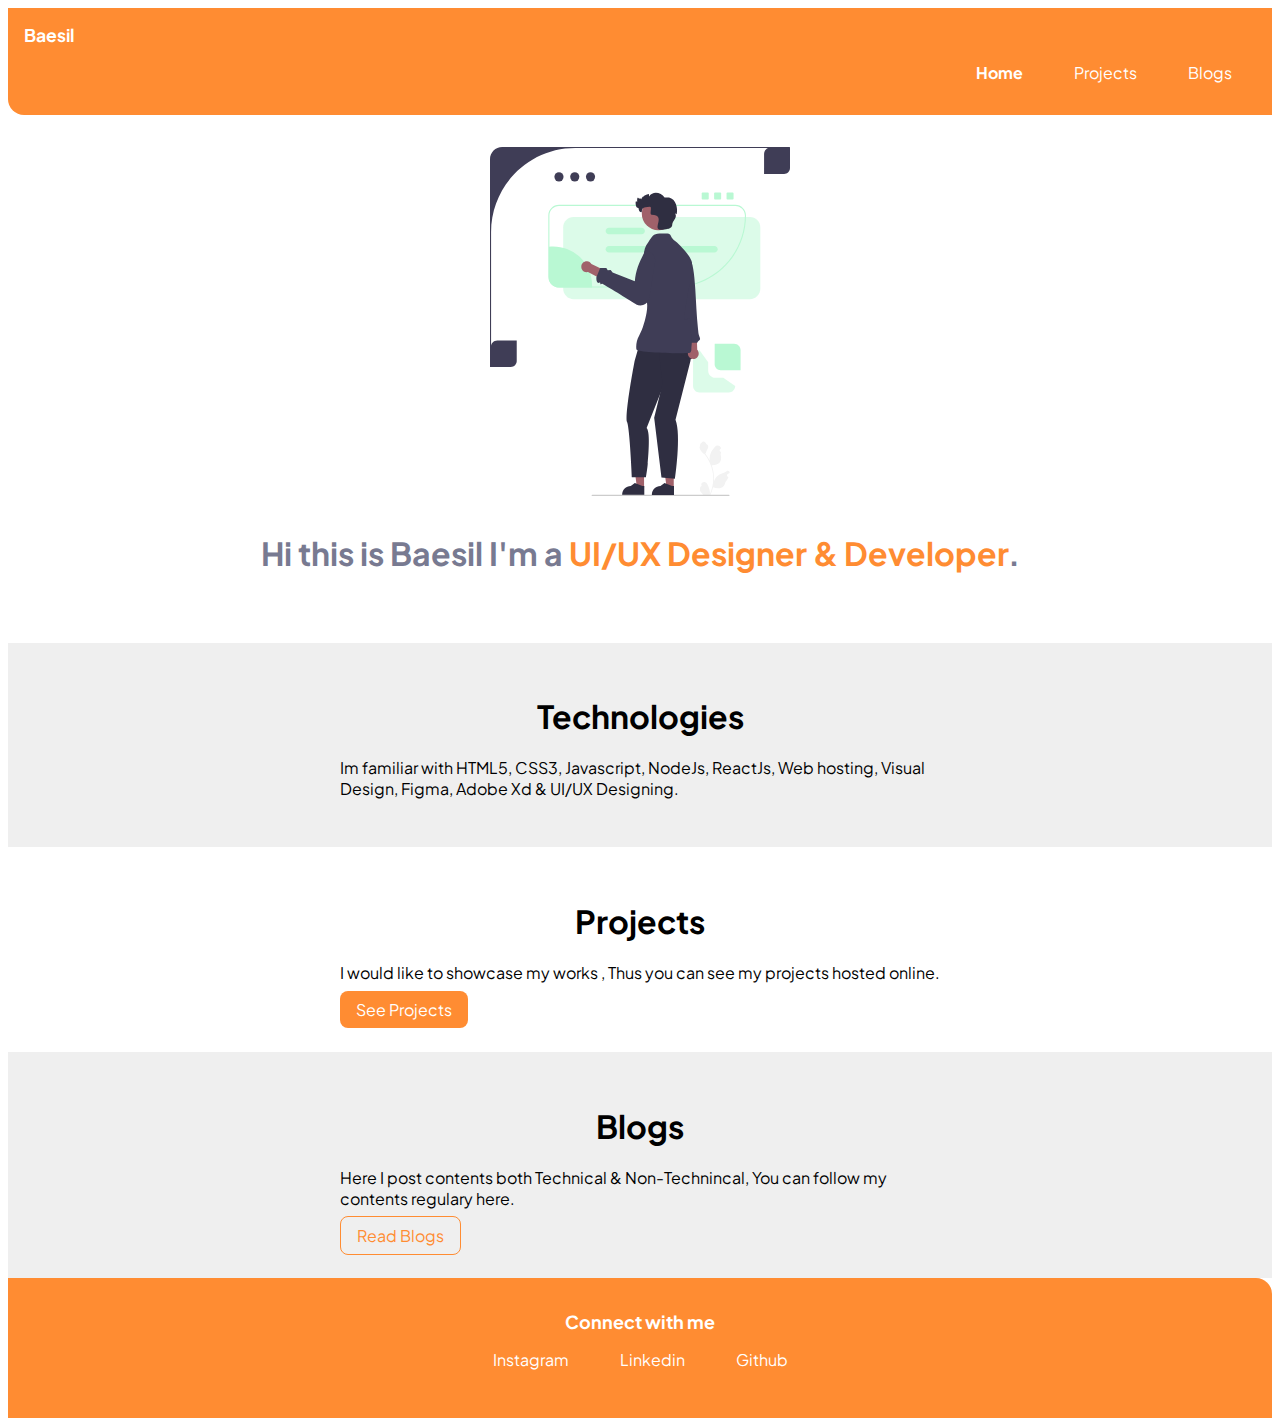
<file: index.html>
<!DOCTYPE html>
<html lang="en">
<head>
    <meta charset="UTF-8">
    <meta http-equiv="X-UA-Compatible" content="IE=edge">
    <meta name="viewport" content="width=device-width, initial-scale=1.0">
    <title>Home | Baesil</title>
    <link href="styles.css" rel="stylesheet" />
</head>
<body>
    <nav class="navigation container">

        <div class="nav-brand">Baesil</div>
        <ul class="list-non-bullet navpills">
            <li class="list-item-inline">
                <a class="link link-active" href="/">Home</a>
                
            </li>
            <li class="list-item-inline">
                <a class="link" href="/projects.html">Projects</a>
            </li>
            <li class="list-item-inline">
                <a class="link" href="/blogs.html">Blogs</a>
            </li>

        </ul>
    
    </nav>   

    <header class="hero">
        <img class="hero-image" src="images/hero.svg"/>
        <h1 class="hero-heading">Hi this is Baesil I'm a <span class="heading-inverted">UI/UX Designer & Developer</span>.</h1>
    </header>

    <section class="section ow">
        <div class="container-center">
            <h1>Technologies</h1>
            <p>Im familiar with HTML5, CSS3, Javascript, NodeJs, ReactJs, Web hosting, Visual Design, Figma, Adobe Xd & UI/UX Designing.</p>
        </div>    
    </section>

    <section class="section ">
        <div class="container-center">
            <h1>Projects</h1>
            <p>I would like to showcase my works , Thus you can see my projects hosted online. </p>
            <a class= "link primary-link" href="/projects.html">See Projects</a>
        </div>    
    </section>

    <section class="section ow">
        <div class="container-center">
            <h1>Blogs</h1>
            <p>Here I post contents both Technical & Non-Technincal, You can follow my contents regulary here. </p>
            <a class="link secondary-link" href="/blogs.html">Read Blogs</a>
        </div>    
    </section>

    <footer class="footer container">
        <div class="footer-header">Connect with me </div>
        <ul class="social-links list-non-bullet">
            <li class=" list-item-inline"> <a class="link" href="https://www.instagram.com/baeesill/">Instagram</a></li>
            <li class=" list-item-inline"> <a class="link" href="https://www.linkedin.com/in/baesil-showcath-713444154/">Linkedin</a></li>
            <li class=" list-item-inline"> <a class="link" href="https://github.com/wandereskimo">Github</a></li>
        </ul>   
    </footer>




    







</body>
</html>
</file>
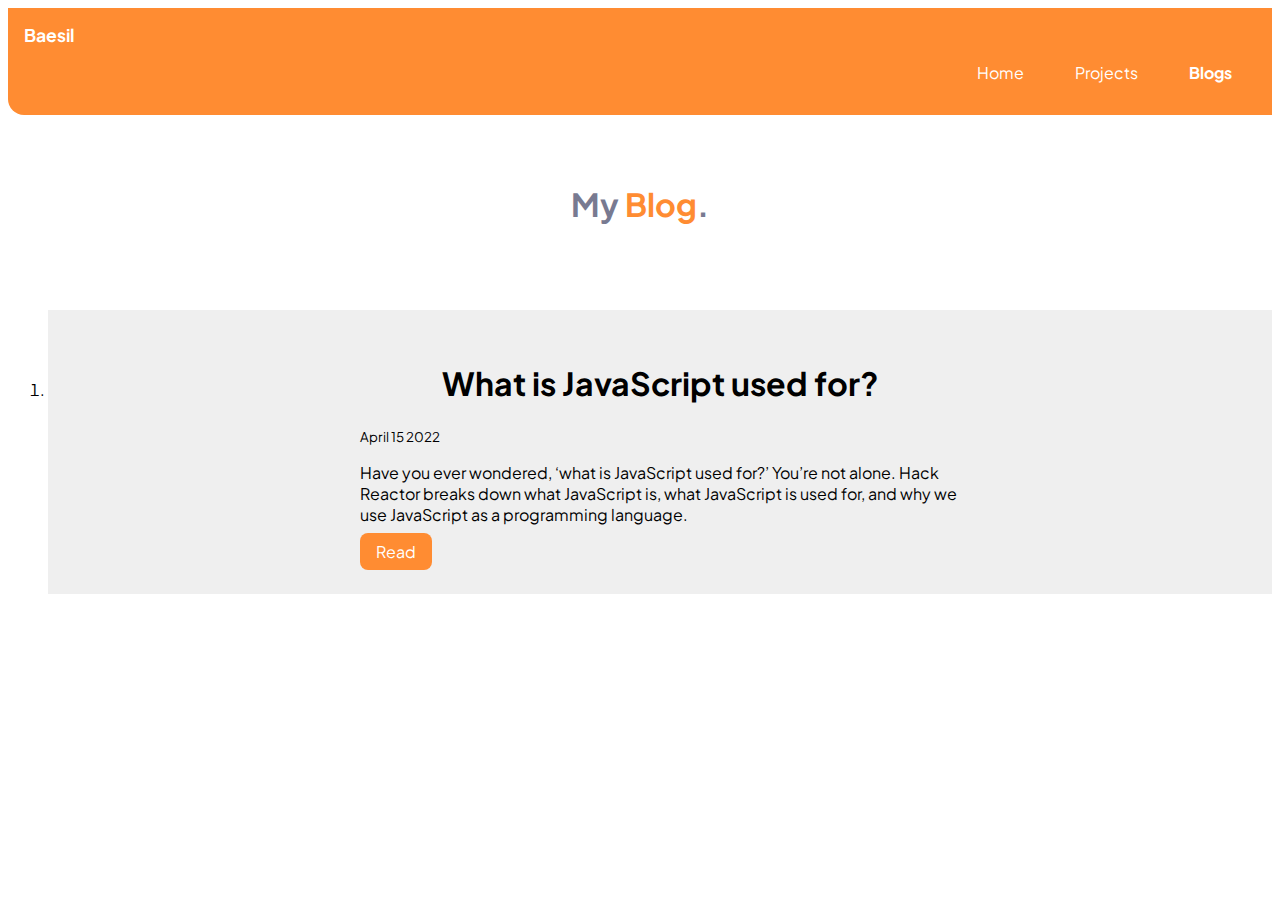
<file: blogs.html>
<!DOCTYPE html>
<html lang="en">
<head>
    <meta charset="UTF-8">
    <meta http-equiv="X-UA-Compatible" content="IE=edge">
    <meta name="viewport" content="width=device-width, initial-scale=1.0">
    <title>Blogs | Baesil</title>
    <link href="styles.css" rel="stylesheet" />
</head>
<body>
    <nav class="navigation container">

        <div class="nav-brand">Baesil</div>
        <ul class="list-non-bullet navpills">
            <li class="list-item-inline">
                <a class="link " href="/index.html">Home</a>
                
            </li>
            <li class="list-item-inline">
                <a class="link" href="/projects.html">Projects</a>
            </li>
            <li class="list-item-inline">
                <a class="link link-active" href="/">Blogs</a>
            </li>

        </ul>
    
    </nav>   

    <header class="hero">
        
        <h1 class="hero-heading">My <span class="heading-inverted">Blog</span>.</h1>
    </header>

    <ol reversed>
        <li>
            <section class="section ow">
                <div class="container-center">
                    <h1> What is JavaScript used for? </h1>
                    <small>April 15 2022</small>
                    <p>Have you ever wondered, ‘what is JavaScript used for?’ You’re not alone. Hack Reactor breaks down what JavaScript is, what JavaScript is used for, and why we use JavaScript as a programming language.</p>
                
                    <a class= "link primary-link " href="blogs/blog-1.html">Read</a>
                    
                </div>
            </section>                   
        </li>
    </ol>

</body>
</html>
</file>
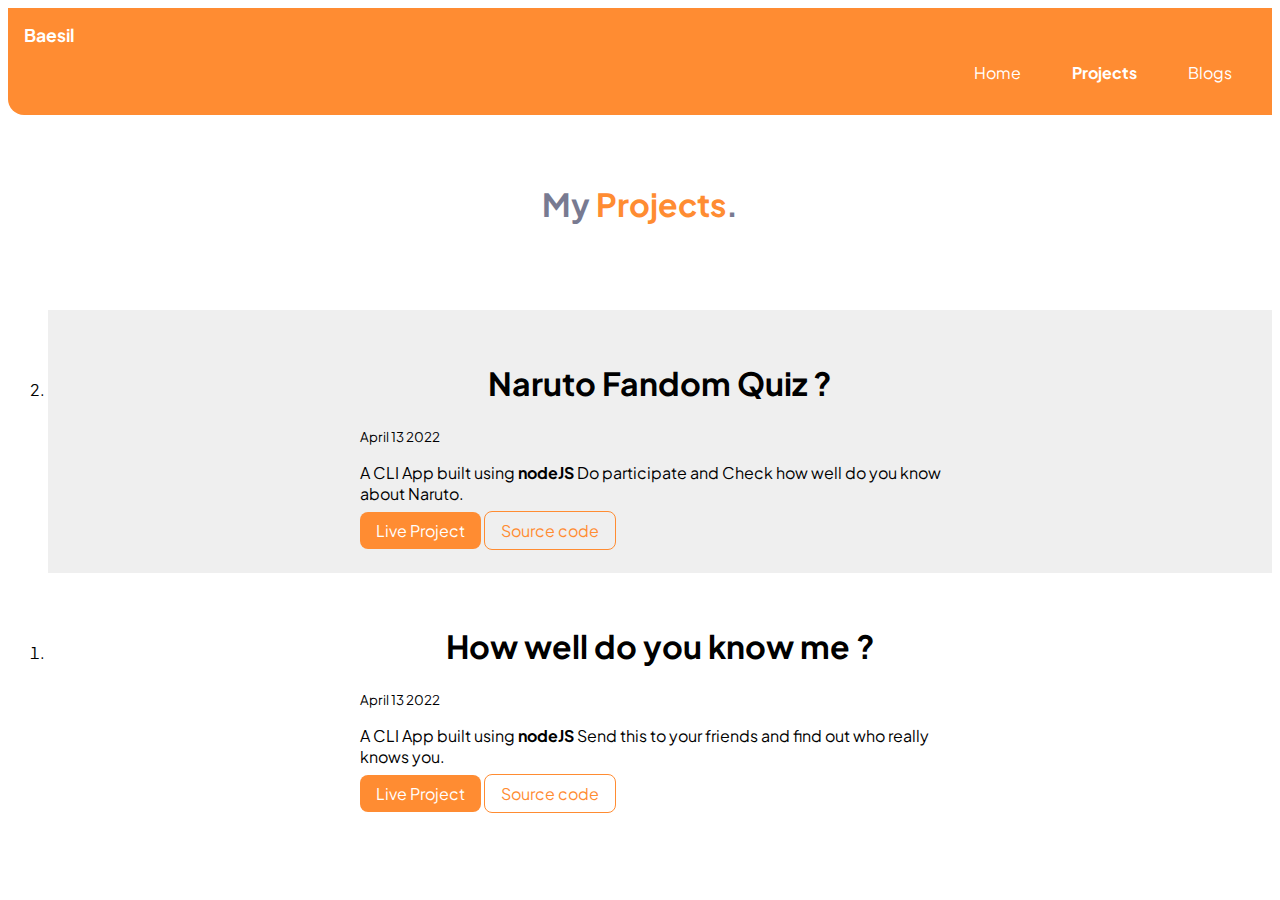
<file: projects.html>
<!DOCTYPE html>
<html lang="en">
<head>
    <meta charset="UTF-8">
    <meta http-equiv="X-UA-Compatible" content="IE=edge">
    <meta name="viewport" content="width=device-width, initial-scale=1.0">
    <title>Projects | Baesil</title>
    <link href="styles.css" rel="stylesheet" />
</head>
<body>
    <nav class="navigation container">

        <div class="nav-brand">Baesil</div>
        <ul class="list-non-bullet navpills">
            <li class="list-item-inline">
                <a class="link" href="/index.html">Home</a>
                
            </li>
            <li class="list-item-inline">
                <a class="link link-active" href="/">Projects</a>
            </li>
            <li class="list-item-inline">
                <a class="link" href="/blogs.html">Blogs</a>
            </li>

        </ul>
    
    </nav>   
    <header class="hero">
        
        <h1 class="hero-heading">My <span class="heading-inverted">Projects</span>.</h1>
    </header>

    <ol reversed>
        <li>
            <section class="section ow">
                <div class="container-center">
                    <h1>Naruto Fandom Quiz ?</h1>
                    <small>April 13 2022</small>
                    <p>A CLI App built using <strong>nodeJS</strong> Do participate and Check how well do you know about Naruto.</p>
                
                    <a class= "link primary-link " href="https://replit.com/@baesil/NarutoQuiz?v=1">Live Project</a>
                    <a class="link secondary-link " href="https://github.com/wandereskimo/Naruto_Quiz">Source code</a>
                </div>
            </section>                   
        </li>


        <li>
            <section class="section ">
                <div class="container-center">
                    <h1>How well do you know me ?</h1>
                    <small>April 13 2022</small>
                    <p>A CLI App built using <strong>nodeJS</strong> Send this to your friends and find out who really knows you.</p>
                
                    <a class= "link primary-link " href="https://replit.com/@baesil/Do-you-know-me?v=1">Live Project</a>
                    <a class="link secondary-link " href="https://github.com/wandereskimo/Do-you-know-me-quiz">Source code</a>
                </div>
            </section>         
        </li>  
    </ol>




</body>
</html>
</file>
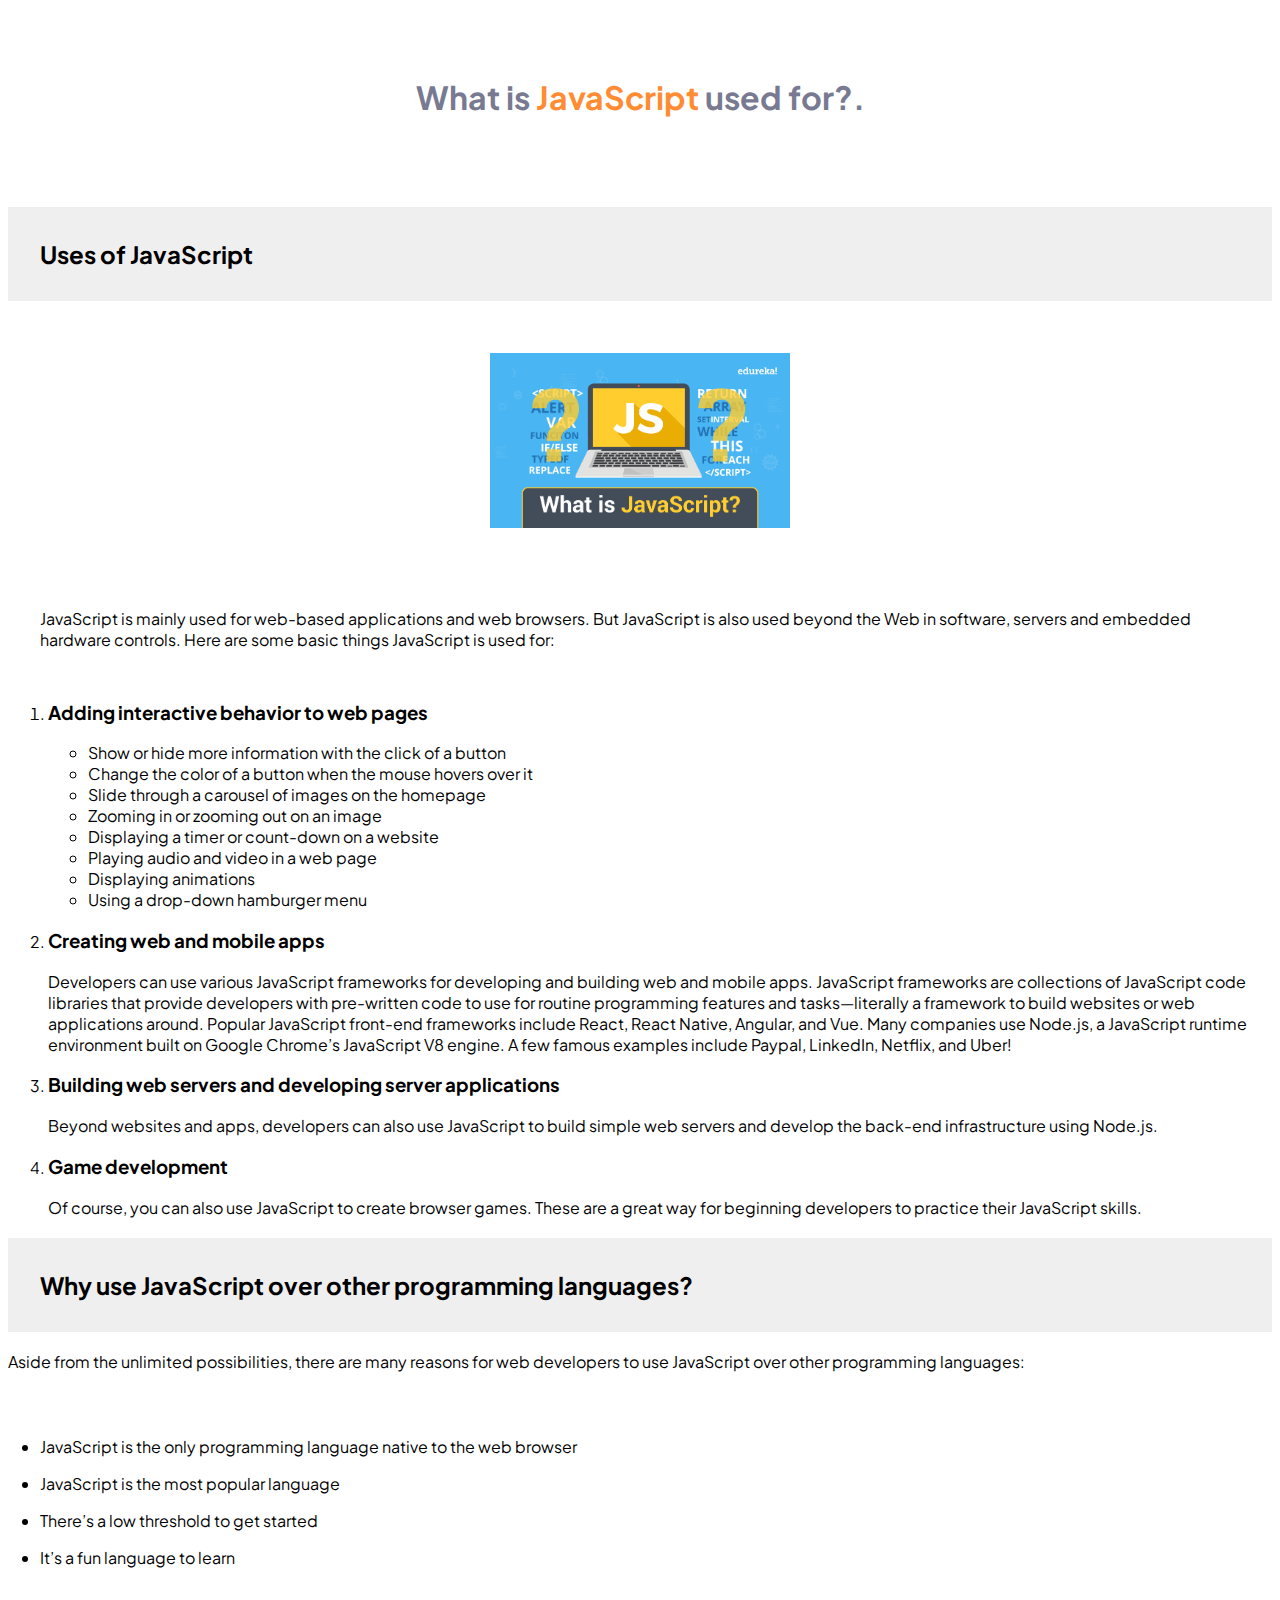
<file: blogs/blog-1.html>
<!DOCTYPE html>
<html lang="en">
<head>
    <meta charset="UTF-8">
    <meta http-equiv="X-UA-Compatible" content="IE=edge">
    <meta name="viewport" content="width=device-width, initial-scale=1.0">
    <title>Document</title>
    <link href="/styles.css" rel="stylesheet" />
</head>
<body>
    <header class="hero">
        
        <h1 class="hero-heading"> What is <span class="heading-inverted">JavaScript</span> used for?.</h1>
    </header>
    <div>
        <h2 class="section h1 ow">Uses of JavaScript</h2>
        <header class="hero">
            <img class="hero-image" src="/images/js.png"/>
        </header>
        <p class="section ">
            JavaScript is mainly used for web-based applications and web browsers. But JavaScript is also used beyond the Web in software, servers and embedded hardware controls. Here are some basic things JavaScript is used for:
        </p>
        <ol >
            <li>
                <h3>Adding interactive behavior to web pages</h2>
                <p>
                    <ul>
                        <li>Show or hide more information with the click of a button</li>
                        <li>Change the color of a button when the mouse hovers over it</li>
                        <li>Slide through a carousel of images on the homepage</li>
                        <li>Zooming in or zooming out on an image</li>
                        <li>Displaying a timer or count-down on a website</li>
                        <li>Playing audio and video in a web page</li> 
                        <li>Displaying animations</li>                        
                        <li>Using a drop-down hamburger menu</li>
                    </ul>
                </p>
            </li>
            <li><h3>Creating web and mobile apps</h3>
            <p>
                Developers can use various JavaScript frameworks for developing and building web and mobile apps. JavaScript frameworks are collections of JavaScript code libraries that provide developers with pre-written code to use for routine programming features and tasks—literally a framework to build websites or web applications around.
                Popular JavaScript front-end frameworks include React, React Native, Angular, and Vue. Many companies use Node.js, a JavaScript runtime environment built on Google Chrome’s JavaScript V8 engine. A few famous examples include Paypal, LinkedIn, Netflix, and Uber!
            </p>
            </li>
            <li>
                <h3>Building web servers and developing server applications</h3>
                <p>Beyond websites and apps, developers can also use JavaScript to build simple web servers and develop the back-end infrastructure using Node.js. </p>
            </li>
            <li>
                <h3>Game development</h3>
                <p>Of course, you can also use JavaScript to create browser games. These are a great way for beginning developers to practice their JavaScript skills.</p>
            </li>
            
        </ol>
        <h2 class="section h1 ow">Why use JavaScript over other programming languages?</h2>
        <p>Aside from the unlimited possibilities, there are many reasons for web developers to use JavaScript over other programming languages:</p>
        <ul class="section">
            <li>
                <p>
            JavaScript is the only programming language native to the web browser</p></li>

            <li><p>JavaScript is the most popular language</p></li>
        
            <li><p>There’s a low threshold to get started</p></li>
        
            <li><p>It’s a fun language to learn</p></li>
        </ul>

        <footer class="footer-container">

        </footer>    


    </div>



</body>
</html>
</file>
<file: styles.css>
@import url('https://fonts.googleapis.com/css2?family=Plus+Jakarta+Sans&display=swap');

:root {
    --primary-color : #FF8C32;
    --dark-grey-color : #787A91;
    --off-white-color:#EFEFEF;
}

body {
    font-family: 'Plus Jakarta Sans', sans-serif;
}

hr{
    margin:2rem 0;
}

.container {
    padding-left: 1rem;
    padding-right:1rem;
}

.container-center{
    max-width: 600px;
    margin : auto;
}

.link {
    text-decoration: none;
    padding: 0.5rem 1rem;
}

.primary-link {
    background-color:var(--primary-color);
    border-radius: 0.5rem;
    color: white;
}

.secondary-link {

    color:var(--primary-color);
    border-radius: 0.5rem;
    border: 1px solid var(--primary-color);

}

.list-non-bullet{
    list-style: none;
}

.list-item-inline {
    display: inline;
    padding: 0 0.5rem;
}

.navigation {
    background-color: var(--primary-color);
    color: white;
    padding: 1rem;
    border-bottom-left-radius: 1rem;
    
}

.navigation .nav-brand {
    font-weight: bold ;
    font-size: 1.1rem ;
}

.navigation .navpills {
    text-align: right;
}

.navigation .link {
    color: white;
}

.navigation .link-active {
    font-weight: bold;
}

.hero {
    padding: 2rem;
}

.hero .hero-image{

    max-width: 300px;
    display: block;
    margin: auto;
}

.hero .hero-heading{ 
    padding: 1rem;
    color: var(--dark-grey-color);
    text-align: center;
    
}

.hero .hero-heading .heading-inverted {
    color: var(--primary-color);
}

.section{
    padding: 2rem;
}

.section h1 {
    text-align: center;
    
}
.ow {
    background-color: var(--off-white-color);
}
.footer{
    background-color: var(--primary-color);
    padding: 2rem 1rem;
    color: white;
    border-top-right-radius: 1rem;
    text-align: center;
}

.footer .link{
    color: white;
}

.footer ul {
    padding-inline-start: 0px;
}

.footer .footer-header {
    font-weight: bold;
    font-size: large;
}
</file>
